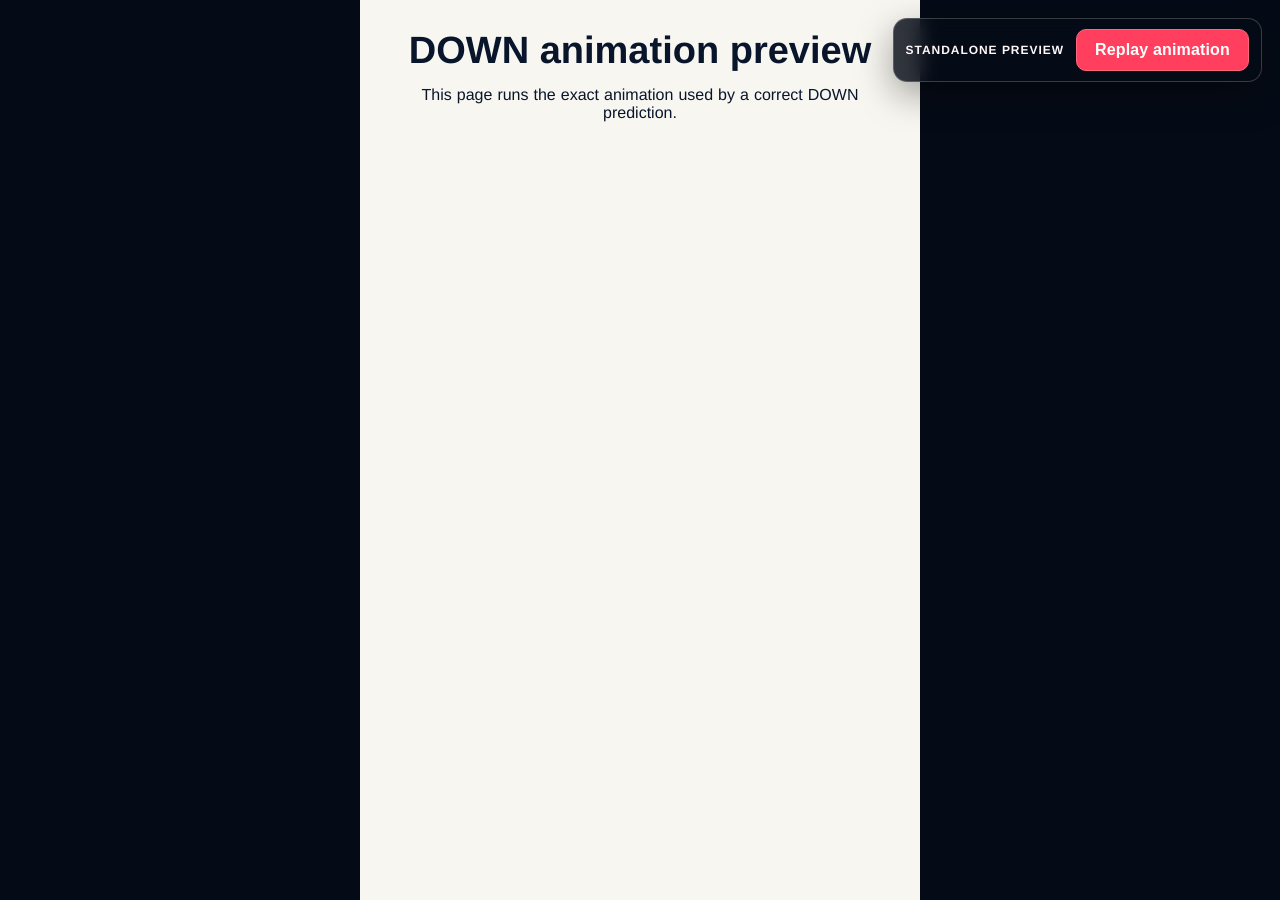
<file: down-animation-preview.html>
<!doctype html>
<html lang="en">
  <head>
    <meta charset="utf-8">
    <meta name="viewport" content="width=device-width, initial-scale=1">
    <title>DOWN Animation Preview</title>
    <link rel="stylesheet" href="./styles.css?v=129">
    <style>
      body {
        min-height: 100vh;
        margin: 0;
        display: grid;
        place-items: center;
        background: #050b16;
        color: #fff7f8;
        font-family: Arial, Helvetica, sans-serif;
      }

      .preview-controls {
        position: fixed;
        z-index: 13000;
        top: 18px;
        right: 18px;
        display: flex;
        align-items: center;
        gap: 12px;
        padding: 10px 12px;
        border: 1px solid rgba(255, 255, 255, .2);
        border-radius: 14px;
        background: rgba(5, 11, 22, .82);
        box-shadow: 0 12px 36px rgba(0, 0, 0, .36);
        backdrop-filter: blur(10px);
      }

      .preview-controls span {
        font-size: 12px;
        font-weight: 800;
        letter-spacing: .08em;
        text-transform: uppercase;
      }

      .preview-controls button {
        min-height: 42px;
        padding: 0 18px;
        border: 1px solid #ff667e;
        border-radius: 10px;
        background: #ff3f5d;
        color: #fff;
        font: inherit;
        font-weight: 900;
        cursor: pointer;
      }

      .preview-controls button:hover,
      .preview-controls button:focus-visible {
        background: #ff5872;
        outline: 3px solid rgba(255, 88, 114, .28);
        outline-offset: 2px;
      }

      main {
        max-width: 560px;
        padding: 32px;
        text-align: center;
      }
    </style>
  </head>
  <body>
    <main>
      <h1>DOWN animation preview</h1>
      <p>This page runs the exact animation used by a correct DOWN prediction.</p>
    </main>
    <div class="preview-controls">
      <span>Standalone preview</span>
      <button id="replayDownAnimation" type="button">Replay animation</button>
    </div>
    <script src="./down-celebration.js?v=11"></script>
    <script>
      const replayButton = document.getElementById("replayDownAnimation");
      const replayAnimation = () => playCorrectDownCelebration();
      replayButton.addEventListener("click", replayAnimation);
      window.addEventListener("load", () => window.setTimeout(replayAnimation, 120));
    </script>
  </body>
</html>
</file>
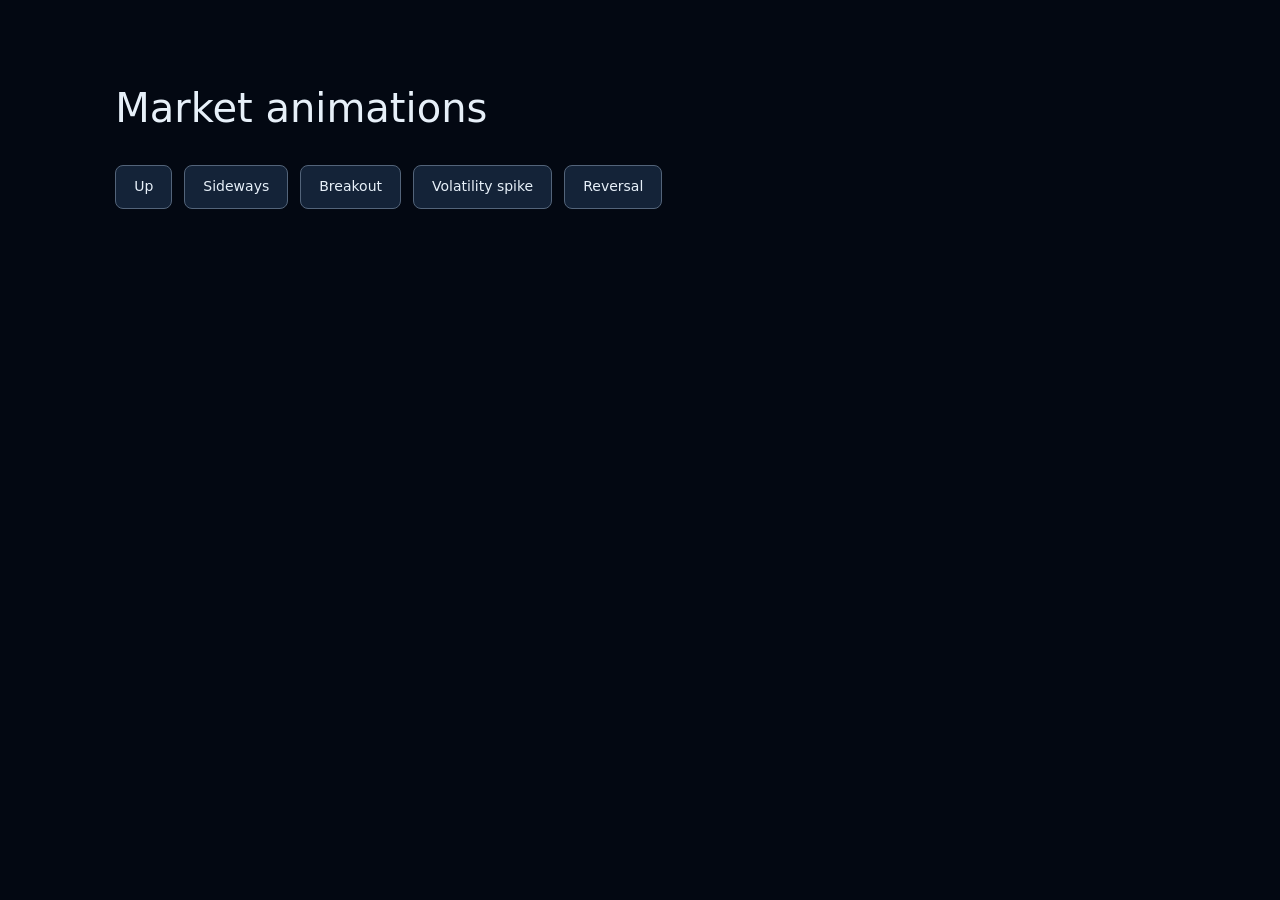
<file: market-animation-preview.html>
<!doctype html>
<html lang="en">
<head>
  <meta charset="utf-8">
  <meta name="viewport" content="width=device-width,initial-scale=1">
  <title>Pretium Labs — Market animations</title>
  <style>
    *{box-sizing:border-box;}
    body{margin:0;background:#030812;color:#e7f0f9;font:500 14px/1.5 system-ui,sans-serif;}
    main{max-width:72rem;margin:auto;padding:clamp(20px,4vw,56px);}
    h1{font-size:clamp(24px,4vw,40px);font-weight:500;}
    .controls{display:flex;flex-wrap:wrap;gap:12px;}
    button{min-height:44px;padding:10px 18px;background:#142338;color:inherit;border:1px solid #53647a;border-radius:8px;font:inherit;cursor:pointer;}
    button:focus-visible{outline:3px solid #21df7d;outline-offset:3px;}
    #previewStatus{min-height:1.5em;color:#a8b8c9;}
  </style>
</head>
<body>
  <main>
    <h1>Market animations</h1>
    <div class="controls" aria-label="Replay a market animation">
      <button type="button" data-pattern="Up">Up</button>
      <button type="button" data-pattern="Sideways">Sideways</button>
      <button type="button" data-pattern="Breakout">Breakout</button>
      <button type="button" data-pattern="Volatility spike">Volatility spike</button>
      <button type="button" data-pattern="Reversal">Reversal</button>
    </div>
    <p id="previewStatus" role="status" aria-live="polite"></p>
  </main>
  <script src="./market-celebrations.js?v=8"></script>
  <script>
    document.querySelectorAll('[data-pattern]').forEach(button => {
      button.addEventListener('click', () => {
        const duration = playCorrectMarketCelebration(button.dataset.pattern);
        document.getElementById('previewStatus').textContent = `${button.dataset.pattern} · ${(duration / 1000).toFixed(2)} seconds`;
      });
    });
  </script>
</body>
</html>
</file>
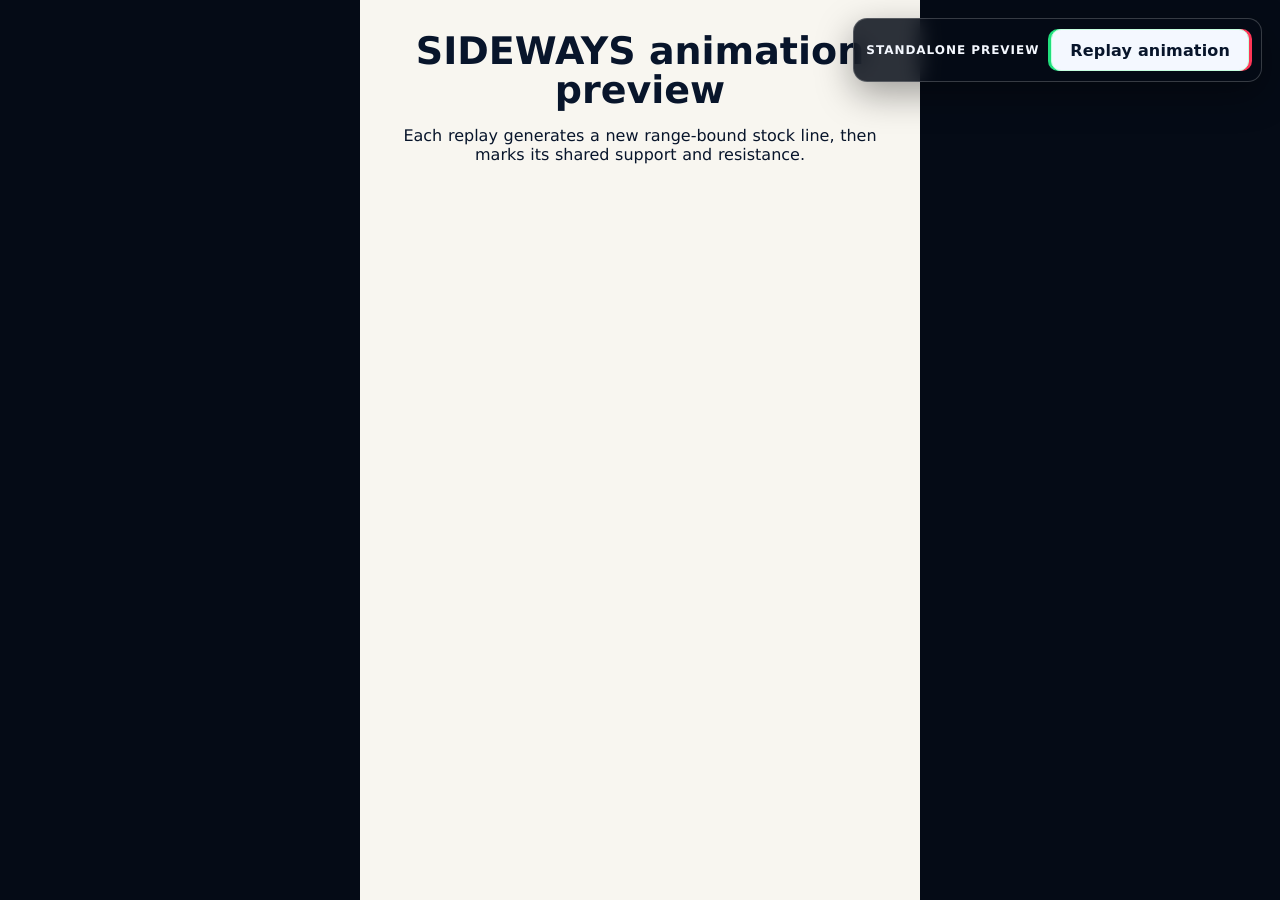
<file: sideways-animation-preview.html>
<!doctype html>
<html lang="en">
  <head>
    <meta charset="utf-8">
    <meta name="viewport" content="width=device-width, initial-scale=1">
    <title>SIDEWAYS Animation Preview</title>
    <link rel="stylesheet" href="./styles.css?v=142">
    <style>
      body {
        min-height: 100vh;
        margin: 0;
        display: grid;
        place-items: center;
        background: #050b16;
        color: #f4f8ff;
        font-family: Inter, ui-sans-serif, system-ui, sans-serif;
      }

      .preview-controls {
        position: fixed;
        z-index: 13000;
        top: 18px;
        right: 18px;
        display: flex;
        align-items: center;
        gap: 12px;
        padding: 10px 12px;
        border: 1px solid rgba(255, 255, 255, .2);
        border-radius: 14px;
        background: rgba(5, 11, 22, .84);
        box-shadow: 0 12px 36px rgba(0, 0, 0, .36);
        backdrop-filter: blur(10px);
      }

      .preview-controls span {
        font-size: 12px;
        font-weight: 800;
        letter-spacing: .08em;
        text-transform: uppercase;
      }

      .preview-controls button {
        min-height: 42px;
        padding: 0 18px;
        border: 1px solid #c6ffe0;
        border-radius: 10px;
        background: #f4f8ff;
        color: #08152b;
        font: inherit;
        font-weight: 900;
        cursor: pointer;
        box-shadow: -3px 0 0 #21df7d, 3px 0 0 #ff3657;
      }

      .preview-controls button:hover,
      .preview-controls button:focus-visible {
        background: #fff;
        outline: 3px solid rgba(33, 223, 125, .24);
        outline-offset: 2px;
      }

      main {
        max-width: 560px;
        padding: 32px;
        text-align: center;
      }
    </style>
  </head>
  <body>
    <main>
      <h1>SIDEWAYS animation preview</h1>
      <p>Each replay generates a new range-bound stock line, then marks its shared support and resistance.</p>
    </main>
    <div class="preview-controls">
      <span>Standalone preview</span>
      <button id="replaySidewaysAnimation" type="button">Replay animation</button>
    </div>
    <script src="./market-celebrations.js?v=8"></script>
    <script src="./sideways-celebration.js?v=3"></script>
    <script>
      const replayButton = document.getElementById("replaySidewaysAnimation");
      const replayAnimation = () => playCorrectSidewaysCelebration();
      replayButton.addEventListener("click", replayAnimation);
      window.addEventListener("load", () => window.setTimeout(replayAnimation, 120));
    </script>
  </body>
</html>
</file>
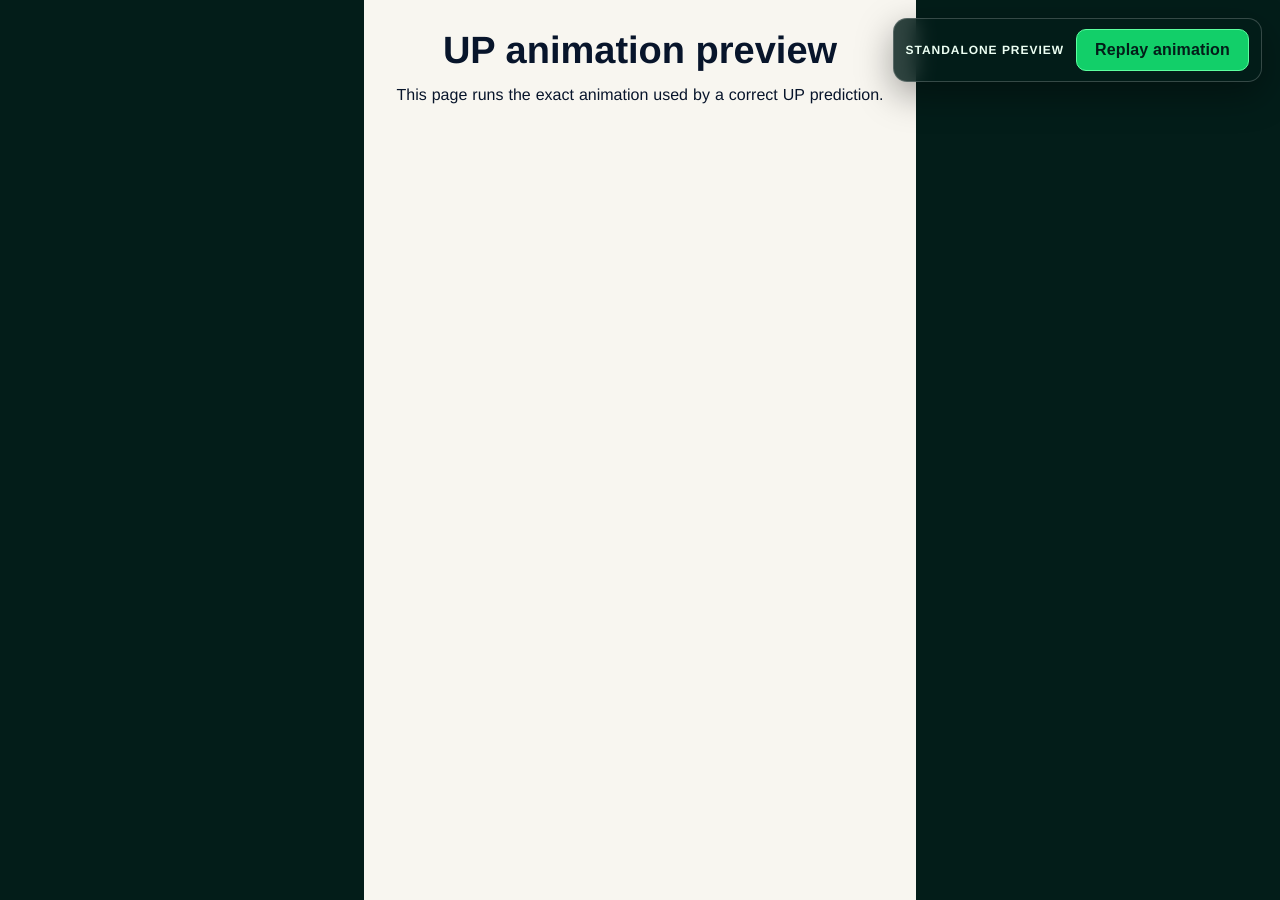
<file: up-animation-preview.html>
<!doctype html>
<html lang="en">
  <head>
    <meta charset="utf-8">
    <meta name="viewport" content="width=device-width, initial-scale=1">
    <title>UP Animation Preview</title>
    <link rel="stylesheet" href="./styles.css?v=129">
    <style>
      body {
        min-height: 100vh;
        margin: 0;
        display: grid;
        place-items: center;
        background: #031d19;
        color: #ecfff3;
        font-family: Arial, Helvetica, sans-serif;
      }

      .preview-controls {
        position: fixed;
        z-index: 13000;
        top: 18px;
        right: 18px;
        display: flex;
        align-items: center;
        gap: 12px;
        padding: 10px 12px;
        border: 1px solid rgba(255, 255, 255, .2);
        border-radius: 14px;
        background: rgba(3, 29, 25, .82);
        box-shadow: 0 12px 36px rgba(0, 0, 0, .36);
        backdrop-filter: blur(10px);
      }

      .preview-controls span {
        font-size: 12px;
        font-weight: 800;
        letter-spacing: .08em;
        text-transform: uppercase;
      }

      .preview-controls button {
        min-height: 42px;
        padding: 0 18px;
        border: 1px solid #5cff9f;
        border-radius: 10px;
        background: #12cf69;
        color: #031d19;
        font: inherit;
        font-weight: 900;
        cursor: pointer;
      }

      .preview-controls button:hover,
      .preview-controls button:focus-visible {
        background: #6dffa9;
        outline: 3px solid rgba(92, 255, 159, .28);
        outline-offset: 2px;
      }

      main {
        max-width: 560px;
        padding: 32px;
        text-align: center;
      }
    </style>
  </head>
  <body>
    <main>
      <h1>UP animation preview</h1>
      <p>This page runs the exact animation used by a correct UP prediction.</p>
    </main>
    <div class="preview-controls">
      <span>Standalone preview</span>
      <button id="replayUpAnimation" type="button">Replay animation</button>
    </div>
    <script src="./market-celebrations.js?v=8"></script>
    <script src="./up-celebration.js?v=3"></script>
    <script>
      const replayButton = document.getElementById("replayUpAnimation");
      const replayAnimation = () => playCorrectUpCelebration();
      replayButton.addEventListener("click", replayAnimation);
      window.addEventListener("load", () => window.setTimeout(replayAnimation, 120));
    </script>
  </body>
</html>
</file>
